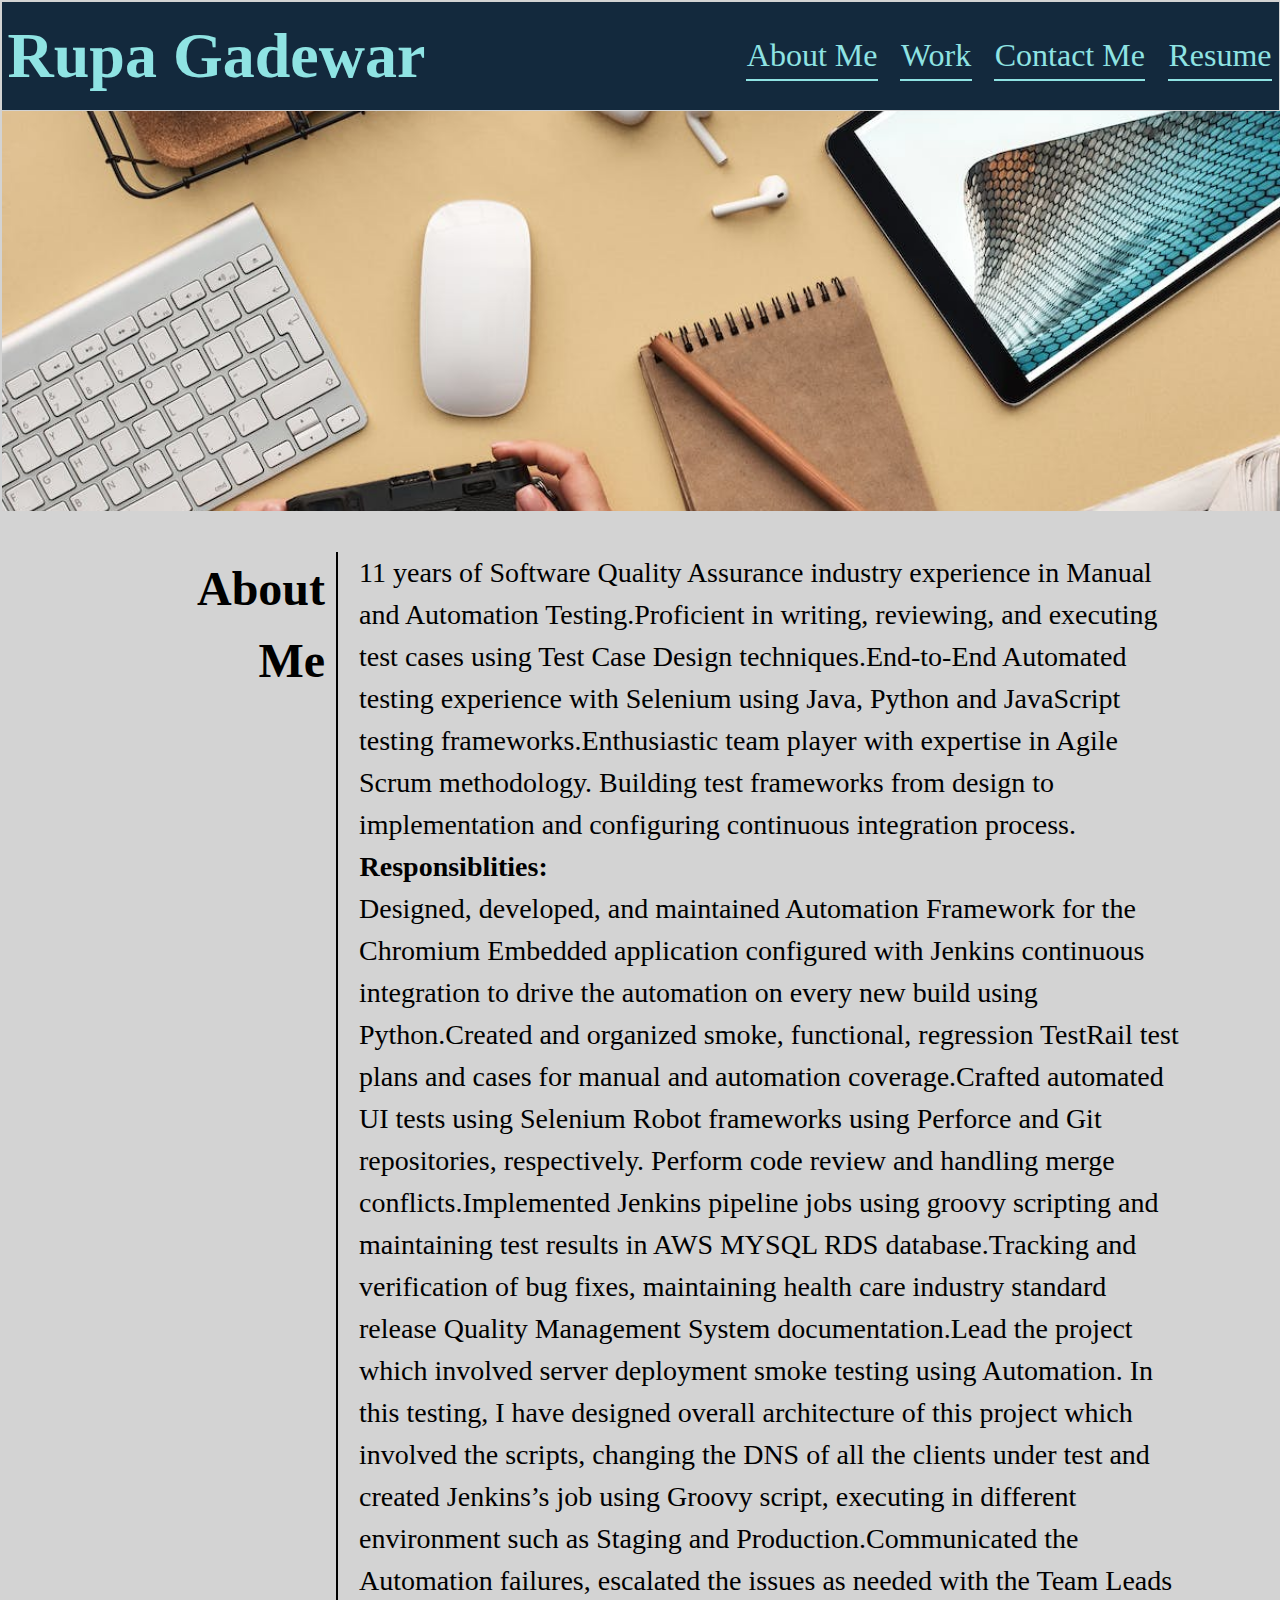
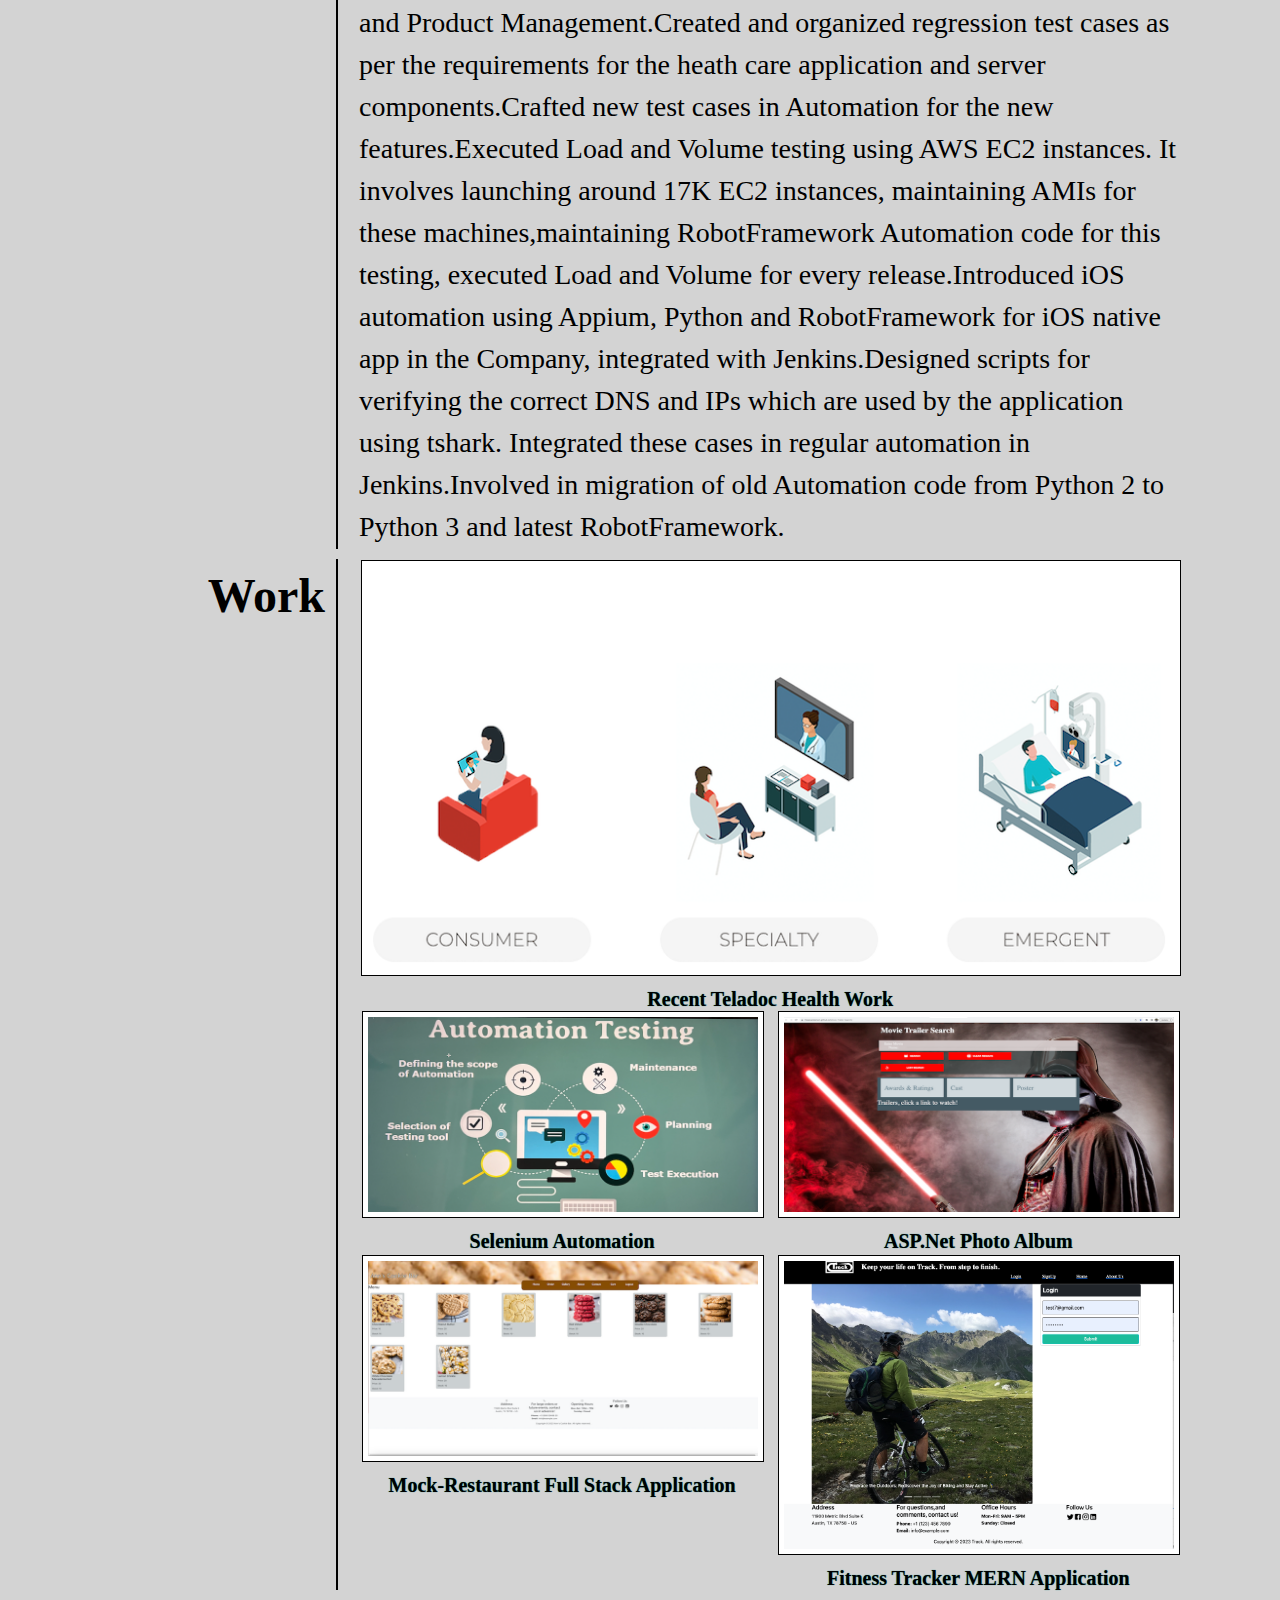
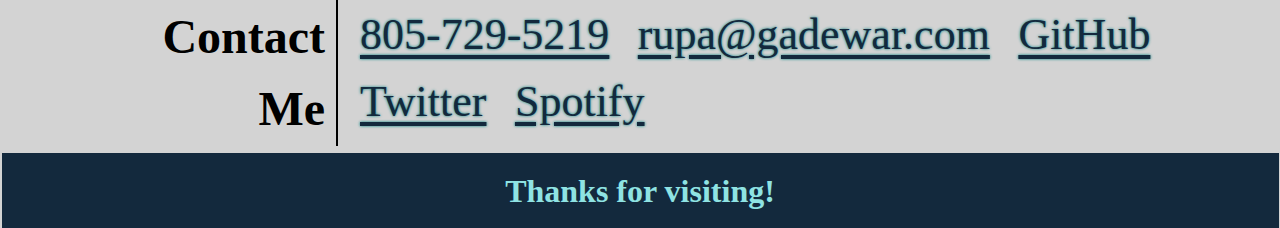
<file: index.html>
<!DOCTYPE html>
<html lang="en-us">

<head>
    <meta charset="UTF-8" />
    <link rel="stylesheet" href="./assets/css/reset.css" />
    <link rel="stylesheet" href="./assets/css/style1.css">
    <title>Rupa Gadewar Portfolio</title>
</head>

<body>
  <!-- Header -->
  <header>
        <section class="display-inline portflio-image">
          <h1>Rupa Gadewar</h1>
          <img src="./assets/images/Rupa1.png" alt="Rupa">
        </section>
        <!-- Navbar -->
        <section>
            <ul>
                <li>
                    <a href="#about-me">About Me</a>
                </li>
                <li>
                    <a href="#work">Work</a>
                </li>
                <li>
                    <a href="#contact-me">Contact Me</a>
                </li>
                <li>
                    <a href="#resume">Resume</a>
                </li>
            </ul>
          </section>
  </header>

  <section class="logo"> </section>
  <!-- Body -->
  <main> 
    <section class="container">
      <section id="about-me"class="float-child-left">
        <section class="green"><h2>About <br>Me</h2></section>
      </section>
      
      <section id="about-me-details" class="float-child-right">
        <section class="blue">
          <p>
          11 years of Software Quality Assurance industry experience in Manual and Automation Testing.Proficient in writing, reviewing, and executing test cases using Test Case Design
          techniques.End-to-End Automated testing experience with Selenium using Java, Python and JavaScript testing frameworks.Enthusiastic team player with expertise in Agile Scrum methodology.
          Building test frameworks from design to implementation and configuring continuous integration process.<br>
          <strong>Responsiblities: </strong><br>Designed, developed, and maintained Automation Framework for the Chromium
          Embedded application configured with Jenkins continuous integration to drive the automation on every new build using Python.Created and organized smoke, functional, regression TestRail test plans and cases
          for manual and automation coverage.Crafted automated UI tests using Selenium Robot frameworks using Perforce and
          Git repositories, respectively. Perform code review and handling merge conflicts.Implemented Jenkins pipeline jobs using groovy scripting and maintaining test
          results in AWS MYSQL RDS database.Tracking and verification of bug fixes, maintaining health care industry standard
          release Quality Management System documentation.Lead the project which involved server deployment smoke testing using
          Automation. In this testing, I have designed overall architecture of this project which involved the scripts, changing the DNS of all the clients under test and created Jenkins’s job using Groovy script, executing in different environment
          such as Staging and Production.Communicated the Automation failures, escalated the issues as needed with the
          Team Leads and Product Management.Created and organized regression test cases as per the requirements for the heath
          care application and server components.Crafted new test cases in Automation for the new features.Executed Load and Volume testing using AWS EC2 instances. It involves
          launching around 17K EC2 instances, maintaining AMIs for these machines,maintaining RobotFramework Automation code for this testing, executed Load
          and Volume for every release.Introduced iOS automation using Appium, Python and RobotFramework for iOS
          native app in the Company, integrated with Jenkins.Designed scripts for verifying the correct DNS and IPs which are used by the
          application using tshark. Integrated these cases in regular automation in Jenkins.Involved in migration of old Automation code from Python 2 to Python 3 and
          latest RobotFramework.
          </p>
         
          </section>
        </section>

      <section id="work"class="float-child-left">
        <section class="green"><h2>Work</h2></section>
      </section>
      
      <section id="work-details" class="float-child-right">
        <section class="blue">
          <section class="big-image">
            <div class="brightness">

              <figure>
                <a href="https://intouchhealth.com"><img src="./assets/images/ith.png" alt="Work at Teladoc Health" ></a>
                <figcaption class="text-center"><b>Recent Teladoc Health Work</b></figcaption>
              </figure>
            </div>
          </section>
              <section class="grid-container-element">
                <section class="grid-child-element purple">
                  <div class="brightness">
                  <figure>
                    <a href="https://rgadewar.github.io/challenge1/"><img src="./assets/images/Automation.png" alt="Automation"></a>
                    <figcaption class="text-center"><b>Selenium Automation</b></figcaption>
                  </figure>  
                
                </div>
                </section>
                <section class="grid-child-element green">
                  <div class="brightness">
                  <figure>
                    <a href="https://theiananderson.github.io/Movie-Trailer-Search/"><img src="./assets/images/Project1.png" alt="Javascript project"></a>
                    <figcaption class="text-center"><b>ASP.Net Photo Album</b></figcaption>
                  </figure>  
                </div>
                </section>
              </section>
              <section class="grid-container-element">
                <section class="grid-child-element purple">
                  <div class="brightness">
                    <figure>
                      <a href="https://mock-restaurant-9eb3720005cf.herokuapp.com/"><img src="./assets/images/mock_restaurant.png" alt="Location based Search"></a>
                      <figcaption class="text-center"><b>Mock-Restaurant Full Stack Application</b></figcaption>
                    </figure>  
                </div>
                </section>
                <section class="grid-child-element green">
                  <div class="brightness">
                    <figure>
                      <a href="https://track123-7d7aad35c49b.herokuapp.com/"><img src="./assets/images/Track3.png" alt="Fitness Tracker"></a>
                      <figcaption class="text-center"><b>Fitness Tracker MERN Application</b></figcaption>
                    </figure>  
                </div>
                </section>
              </section>
            </section>
      </section>

      <section id="contact-me"class="float-child-left">
          <section class="green"><h2>Contact <br>Me</h2></section>
      </section>
        
      <section id="contanctlinks" class="float-child-right">
        <section class="contactlinks">
          <ul>
          <li>
              <a href="tel:+1805-729-5219">805-729-5219</a>
          </li>
          <li>
              <a href="#">rupa@gadewar.com</a>
          </li>
          <li>
              <a href="https://github.com/rgadewar">GitHub</a>
          </li>
          <li>
              <a href="https://twitter.com/i/flow/login">Twitter</a>
          </li>
          <li>
              <a href="https://open.spotify.com">Spotify</a>
          </li> 
          </ul>
        </section>
      </section> 
    </section> 
  </main>  
  <!-- Footer -->
  <footer>
    <h4>
    <span>Thanks for visiting!</span>
    </h4>
  </footer>
</body>
</html>
</file>
<file: assets/css/style1.css>
:root {
  /* declare a variable with `--` syntax */
  --dark: #13293d;
  --bgcolor: lightgray;
  --text_color: rgb(143, 227, 227)
}

* {
  padding: 0;
  margin: .50px;
  font-family: Serriff;
}

body {
  background-color: var(--bgcolor);
  /* Turns this element into a flexbox */
  display: flex;
  flex-direction: column;
  font-family: -apple-system, Calibri,  BlinkMacSystemFont, 'Segoe UI', Roboto, Helvetica,
  Arial, sans-serif, 'Apple Color Emoji', 'Segoe UI Emoji', 'Segoe UI Symbol';
  font-size: 1.75rem;
  line-height: 1.5;
}

header {
  display: flex;
  padding: 20px;
   /* Defines how to distribute the empty space between child elements */
  justify-content: space-between;
  align-items: center;
  background-color: var(--dark);
  color:var(--bgcolor);
  padding: 5px 5px;
}

h1 {
  display: inline-block;
  font-size: 4rem;
  color:var(--text_color);
}

h2 {
  font-size: 3rem;
}

h3 {
  font-size: 2.5rem;
}

h4 {
  font-size: 2rem;
}

header section {
  display: flex;
  float: right;
  align-items: center;
}

header section ul {
  list-style-type: none;
}

header section ul li {
  display: flex;
  justify-content: space-between;
  display: inline-block;
  margin-left: 15px;
  border-bottom: 2px solid var(--text_color);
  font-size: 2.0rem;
}

a {
  color: var(--text_color);
  text-decoration: none;
}

header a:hover {
  color: #fff;
}
.contactlinks a:hover {
  color: #fff;
}

.logo {
  height: 400px;
  width: 100%;
  margin-bottom: 40px;
  background-image: url("../images/logo11.jpg");
  background-size: cover;
  background-position: center;
} 

.container {
  width: 80%;
  margin-left: 5%;
  display: grid; 
  grid-template-columns: 0.020fr 1fr; 
  row-gap: 10px; 
  height: 30%;
  margin-bottom: 0.5%;
}

.float-child-right {
  width: 100%;
  float: left;
  border: 2px solid black;
  margin:0 auto;
  border-top-style: none;
  border-bottom-style: none;
  border-right-style: none; 
  padding-left: 20px;
}  

main {
display: flex;
flex-wrap: wrap;
justify-content: space-evenly;
}

img {
  background-color: #fff;
  width: 100%;
  padding: 5px;
  height: 25%;
  border: .5px solid black;
}
  
.float-child-left{
  border-top-style: none;
  border-bottom-style: none;
  border-left-style: none;
  text-align: right;
  margin-right: 10px;
}

.grid-container-element img{
  width:100%;
  height: 100%
 }

.container li {
  margin-right: 20px;
  list-style-type: none;
  display: flex;
  display: inline-block;  
  justify-content: space-between;   
  font-size: 2.75rem;
  line-height: 1.5;
  text-shadow: 0 0 3px teal;
}

.grid-container-element { 
  display: grid; 
  grid-template-columns: 1fr 1fr; 
  grid-gap: 10px; 
} 
.grid-child-element { 
  margin: 1px; 
}

.contactlinks a {
  text-decoration: underline;
  text-underline-offset: 6px;
  color: var(--dark);
}

.contactlinks{
  display: flex;
  justify-content: center;  
}

footer {
  display: flex;
  justify-content: center;
  padding: 1%;
  background-color: var(--dark);
  color: var(--text_color);
}

.brightness img:hover {
  filter: brightness(50%);
  opacity: 1.0; 
  cursor: pointer; 
}


@media screen and (max-width: 768px) 
{
  .container
  {
    display:flex;
    flex-direction: column;
  }
  .float-child-left
  {
    text-align: center;
    margin-right: 10px;
  }  
  .float-child-right
  {
    width: 100%;
    float: left;
    border: 2px solid black;
    margin-bottom: 10px;
    border-bottom-style: none;
    border-right-style: none; 
    border-left-style: none; 
    padding-top: 20px;
  }
  .contactlinks
  {
    display: flex;
    flex-direction: row;
    justify-content: center;
    margin-left: 20px;
  } 

  .container li
   {
    margin-right: 20px;
    list-style-type: none;
    display: flex;
    justify-content: center; 
    font-size: 2.75rem;
    line-height: 1.5;
    text-shadow: 0 0 3px teal;
  }

  header section ul li {
    display: flex;
    flex-direction: row;
    justify-content: space-between;
    margin-left: 15px;
    border-bottom: 2px solid var(--text_color);
    font-size: 2.0rem;
  }

  .grid-container-element
  { 
    grid-template-columns: 1fr;
  }
   } 

   .text-center {
    text-align: center;
    font-size: 1.25rem;
    line-height: 1.0;
    text-shadow: 0 0 1px teal; 
  }
 
  /* Hide the resource links by default */
header img {
  display: none;
  padding: 1% 0;
}

/* Display the links when the parent is in a hover state */
header:hover img{
  display: block;
}
</file>
